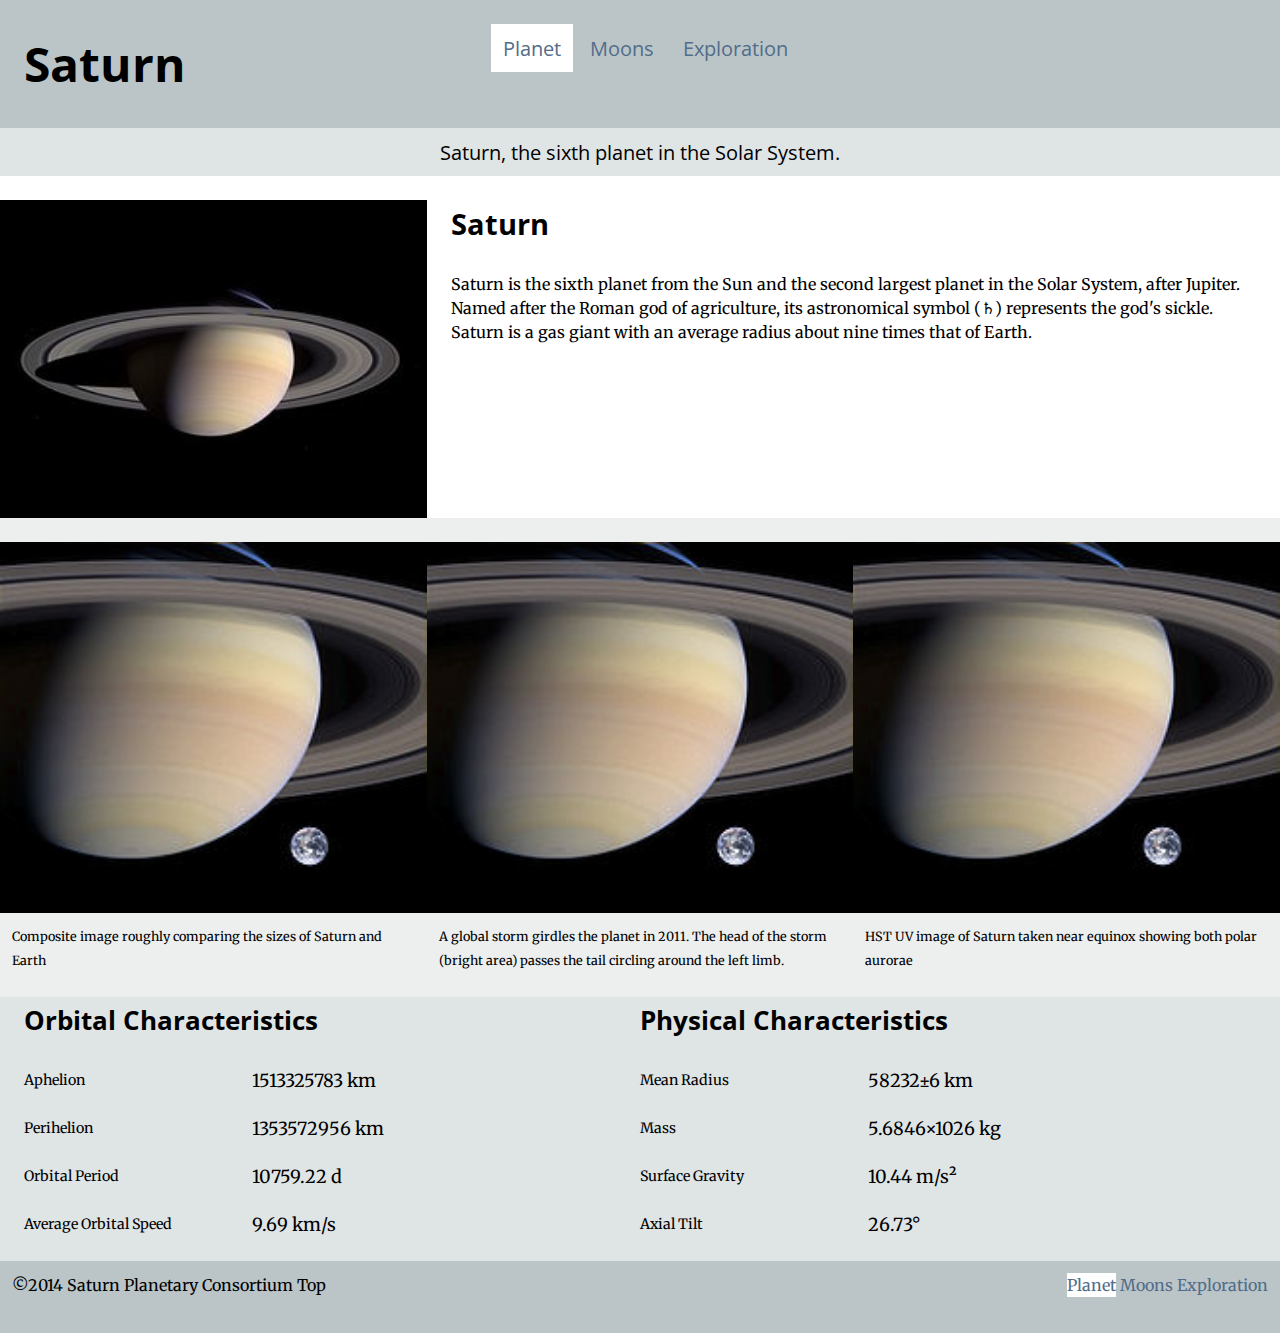
<file: index.html>
<!DOCTYPE html>
<html lang="en-ca">
<head>
    <meta charset="utf-8">
    <title>Saturn</title>
    <meta name="viewport" content="width=device-width,initial-scale=1">
    <link href="http://fonts.googleapis.com/css?family=Open+Sans:400,700|Merriweather:400,400italic,700" rel="stylesheet">
    <link href="css/main.css" rel="stylesheet">
    <link href="css/grid.css" rel="stylesheet">
<link href="css/typography.css" rel="stylesheet">
</head>
<body>
    
<ul class="skip-links">
    <li><a href="#nav">Jump to navigation</a></li>
    <li><a href="#main">Jump to main content</a></li>
</ul>
    
    <header role="banner" id="top" class="masthead">
        <div class="grid">
            <div class="unit unit-xs-1 unit-s-1 unit-m-1-3 unit-l-1-3">
                <h1 class="header island">Saturn</h1>
            </div>
            <div class="unit unit-xs-1 unit-s-1 unit-m-2-3 unit-l-2-3">
                <nav role="navigation" id="nav" class="island">
                    <ul class="nav giga brand-family">
                        <li><a class="island-half nav-current" href="index.html">Planet</a></li>
                        <li><a class="island-half" href="moons.html">Moons</a></li>
                        <li><a class="island-half" href="exploration.html">Exploration</a></li>
                    </ul>
                </nav>
            </div>
        </div>
    </header>
    
<main role="main" id="main">
    <div class="intro giga island-half push">
    <p class="push-none brand-family">Saturn, the sixth planet in the Solar System.</p>
    </div>
    
    <div class="grid">
        <div class="unit unit-xs-1 unit-s-1 unit-m-1-2 unit-l-1-3">
            <img src="images/saturn.jpg" alt="Saturn">
        </div>
        <div class="unit unit-xs-1 unit-s-1 unit-m-1-2 unit-l-2-3 gutter">
            <h2 class="exa">Saturn</h2>
        
            <p>Saturn is the sixth planet from the Sun and the second largest planet in the Solar System, after Jupiter. Named after the Roman god of agriculture, its astronomical symbol (♄) represents the god's sickle. Saturn is a gas giant with an average radius about nine times that of Earth.</p>
        </div>
        
        
        <div class="grid pictures pad-top">
            <div class="unit unit-xs-1 unit-s-1 unit-m-1-3">
                <img src="images/saturn1.jpg" alt="Saturn">
                <p class="micro gutter-half pad-top-half">Composite image roughly comparing the sizes of Saturn and Earth</p></p>
            </div>
            <div class="unit unit-s-1-2 unit-m-1-3">
                <img src="images/saturn1.jpg" alt="Saturn">
                <p class="micro gutter-half pad-top-half">A global storm girdles the planet in 2011. The head of the storm (bright area) passes the tail circling around the left limb. </p>
            </div>
            <div class="unit unit-s-1-2 unit-m-1-3">
                <img src="images/saturn1.jpg" alt="Saturn">
                <p class="micro gutter-half pad-top-half">HST UV image of Saturn taken near equinox showing both polar aurorae</p>
            </div>
        </div>
    </div>
        
    <div class="grid characteristics gutter">
        <div class="unit unit-s-1 unit-m-1-2 unit-l-1-2">
            <h2>Orbital Characteristics</h2>
            <dl class="data">
                <dt class="milli">Aphelion</dt>
                <dd class="mega">1513325783 km</dd>
                <dt class="milli">Perihelion</dt>
                <dd class="mega">1353572956 km</dd>
                <dt class="milli">Orbital Period</dt>
                <dd class="mega">10759.22 d</dd>
                <dt class="milli">Average Orbital Speed</dt>
                <dd class="mega">9.69 km/s</dd>
            </dl>
        </div>
        <div class="unit unit-m-1-2 unit-l-1-2">
            <h2>Physical Characteristics</h2>
            <dl class="data">
                <dt class="milli">Mean Radius</dt>
                <dd class="mega">
                    <data>58232±6 km</data>
                </dd>
                <dt class="milli">Mass</dt>
                <dd class="mega">
                    <data>5.6846×1026 kg</data>
                </dd>
                <dt class="milli">Surface Gravity</dt>
                <dd class="mega">
                    <data>10.44 m/s²</data>
                </dd>
                <dt class="milli">Axial Tilt</dt>
                <dd class="mega">
                    <data>26.73°</data>
                </dd>
            </dl>
        </div>
    </div>
</main>
    
<footer>
    <div class="grid masthead">
        <div role="contentinfo" class="unit unit-xs-1 unit-s-1 unit-m-1-2 unit-l-1-3 island-half">
            <p class="push-none">©2014 Saturn Planetary Consortium <a href="#top">Top</a></p>
        </div>
        <div class="unit unit-xs-1 unit-s-1 unit-m-1-2 unit-l-2-3 island-half">
            <nav>
                <ul class="nav navfooter kilo">
                    <li><a class="nav-current" href="index.html">Planet</a></li>
                    <li><a href="moons.html">Moons</a></li>
                    <li><a  href="exploration.html">Exploration</a></li>
                </ul>
            </nav>
        </div>
    </div>
</footer>

</body>
</html>
</file>
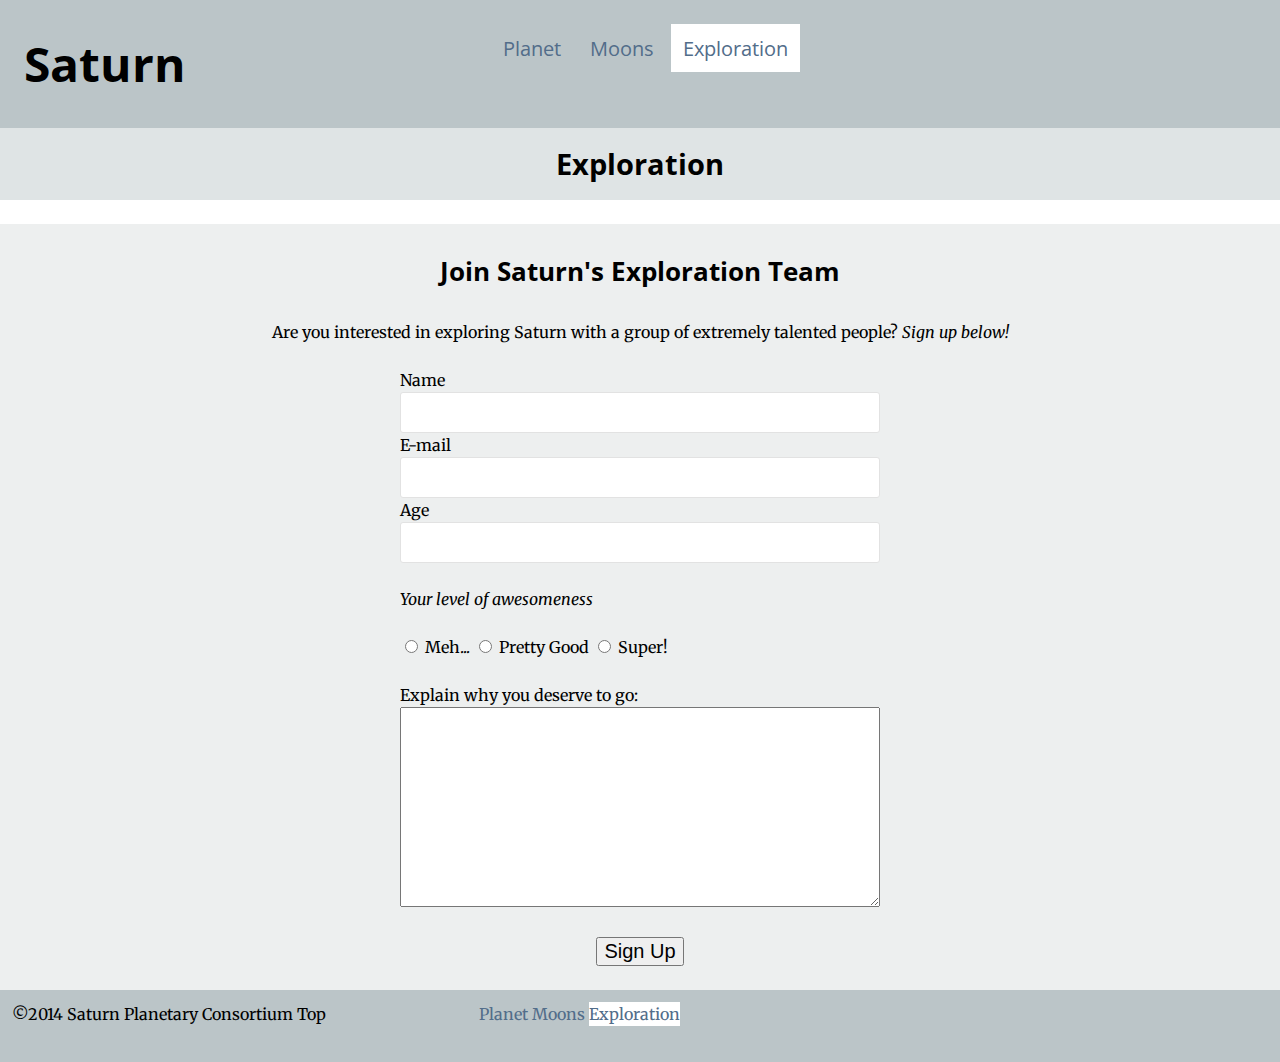
<file: exploration.html>
<!DOCTYPE html>
<html lang="en-ca">
<head>
    <meta charset="utf-8">
    <title>Saturn</title>
    <meta name="viewport" content="width=device-width,initial-scale=1">
    <link href="http://fonts.googleapis.com/css?family=Open+Sans:400,700|Merriweather:400,400italic,700" rel="stylesheet">
    <link href="css/main.css" rel="stylesheet">
    <link href="css/grid.css" rel="stylesheet">
    <link href="css/typography.css" rel="stylesheet">
</head>
<body>

<ul class="skip-links">
    <li><a href="#nav">Jump to navigation</a></li>
    <li><a href="#main">Jump to main content</a></li>
</ul>
    
    <header role="banner" id="top" class="masthead">
        <div class="grid">
            <div class="unit unit-xs-1 unit-s-1 unit-m-1-3 unit-l-1-3">
                <h1 class="header island">Saturn</h1>
            </div>
            <div class="unit unit-xs-1 unit-s-1 unit-m-2-3 unit-l-2-3">
                <nav role="navigation" id="nav" class="island">
                    <ul class="nav giga brand-family">
                        <li><a class="island-half" href="index.html">Planet</a></li>
                        <li><a class="island-half" href="moons.html">Moons</a></li>
                        <li><a class="island-half nav-current" href="exploration.html">Exploration</a></li>
                    </ul>
                </nav>
            </div>
        </div>
    </header>

<main role="main" id="main">    
    <div class="intro island-half push">
        <h1 class="push-none">Exploration</h1>
    </div>
    
    <div class="grey island">
        <h2 class="subhead">Join Saturn's Exploration Team</h2>
        
        <p class="subhead">Are you interested in exploring Saturn with a group of extremely talented people? <i>Sign up below!</i></p>
    
        <form action="thanks.html" method="post">
    
        <div>
            <label for="name">Name</label>
            <input type="text" id="name">
        </div>
            
        <div>
            <label for="email">E-mail</label>
            <input type="email" id="email">
        </div>
            
        <div>
            <label for="age">Age</label>
            <input type="number" id="age">
        </div>
            
        <div>
            <p class="pad-top"><i>Your level of awesomeness</i></p>
            <span class="radio">
                <input type="radio" id="meh" name="meh">
                <label for="meh">Meh...</label>
            </span>
            <span class="radio">
                <input type="radio" id="pretty-good" name="pretty-good">
                <label for="pretty-good">Pretty Good</label>
            </span>
            <span class="radio">
                <input type="radio" id="super" name="super">
                <label for="super">Super!</label>
            </span>
        </div>
        
        <div class="pad-top pad-bottom">
            <label for="explain">Explain why you deserve to go:</label>
            <textarea id="explain"></textarea>
        </div>
            
        <div class="button">
            <button>Sign Up</button>
        </div>

    </div>
    
</main>
    
<footer>
    <div class="grid masthead">
        <div role="contentinfo" class="unit unit-xs-1 unit-s-1 unit-m-1-2 unit-l-1-3 island-half">
            <p class="push-none">©2014 Saturn Planetary Consortium <a href="#top">Top</a></p>
        </div>
        <div class="unit unit-xs-1 unit-s-1 unit-m-1-2 unit-l-2-3 island-half">
            <nav>
                <ul class="nav navbottom kilo">
                    <li><a href="index.html">Planet</a></li>
                    <li><a href="moons.html">Moons</a></li>
                    <li><a class="nav-current" href="exploration.html">Exploration</a></li>
                </ul>
            </nav>
        </div>
    </div>
</footer>

</body>
</html>
</file>
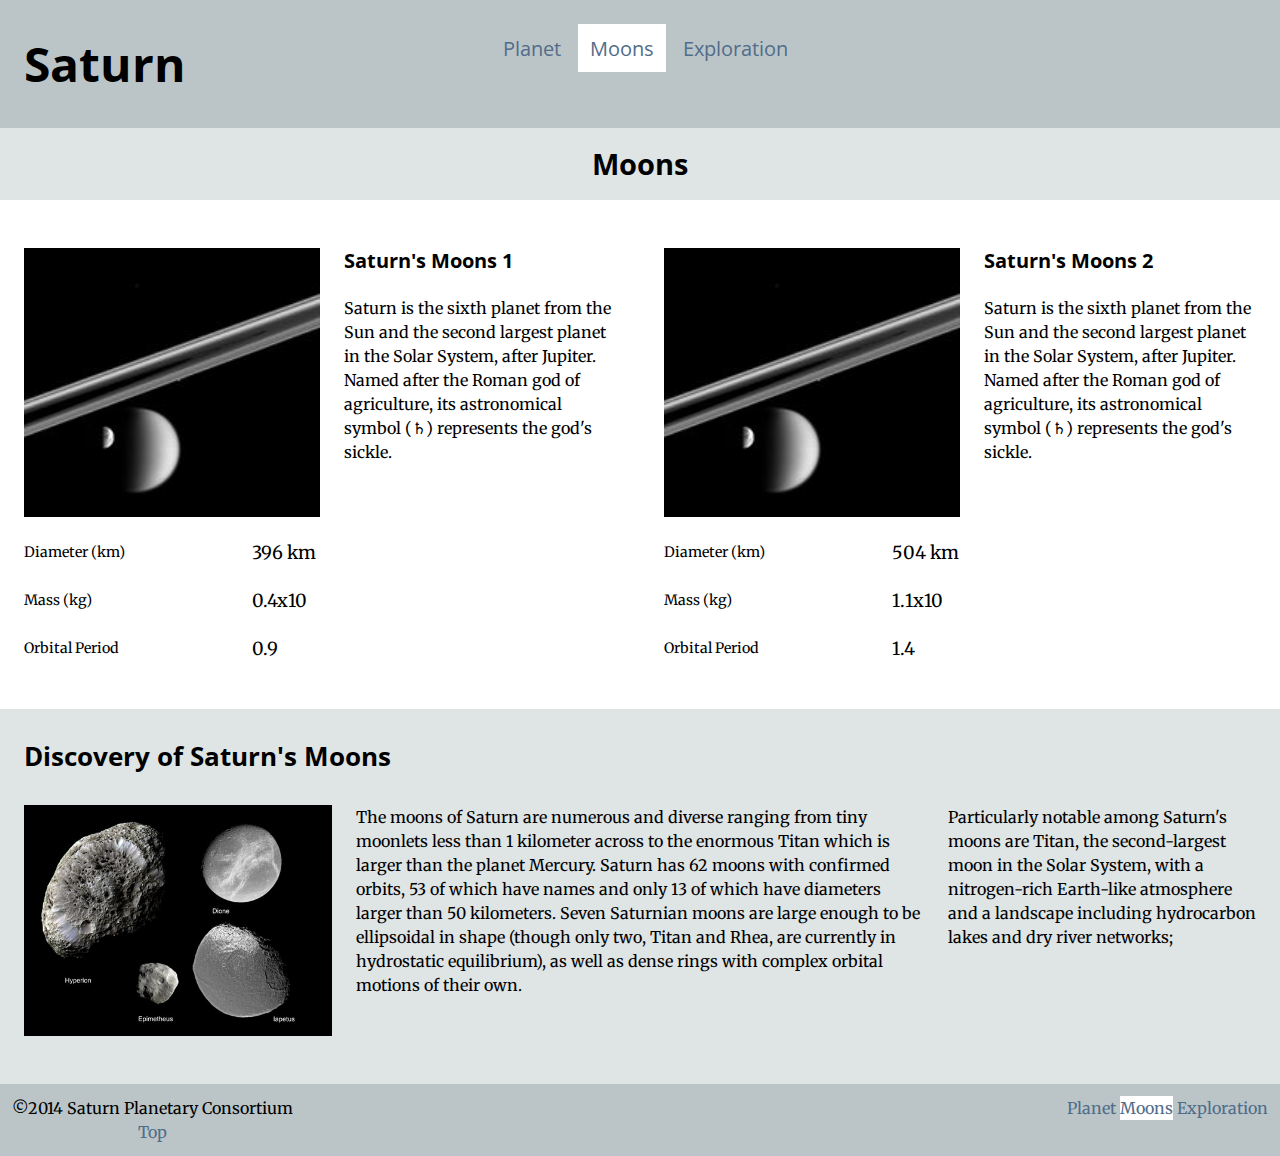
<file: moons.html>
<!DOCTYPE html>
<html lang="en-ca">
<head>
    <meta charset="utf-8">
    <title>Saturn</title>
    <meta name="viewport" content="width=device-width,initial-scale=1">
    <link href="http://fonts.googleapis.com/css?family=Open+Sans:400,700|Merriweather:400,400italic,700" rel="stylesheet">
    <link href="css/main.css" rel="stylesheet">
    <link href="css/grid.css" rel="stylesheet">
    <link href="css/typography.css" rel="stylesheet">
</head>
<body>

<ul class="skip-links">
    <li><a href="#nav">Jump to navigation</a></li>
    <li><a href="#main">Jump to main content</a></li>
</ul>
    
    <header role="banner" id="top" class="masthead">
        <div class="grid">
            <div class="unit unit-xs-1 unit-s-1 unit-m-1-3 unit-l-1-3">
                <h1 class="header island">Saturn</h1>
            </div>
            <div class="unit unit-xs-1 unit-s-1 unit-m-2-3 unit-l-2-3">
                <nav role="navigation" id="nav" class="island">
                    <ul class="nav giga  brand-family">
                        <li><a class="island-half" href="index.html">Planet</a></li>
                        <li><a class="island-half nav-current" href="moons.html">Moons</a></li>
                        <li><a class="island-half" href="exploration.html">Exploration</a></li>
                    </ul>
                </nav>
            </div>
        </div>
    </header>
    
<main role="main" id="main" >
    <div class="intro island-half push">
        <h1 class="push-none">Moons</h1>
    </div>
    
    <div class="grid">
        <div class="unit unit-m-1-2 island">
            <div class="grid">
                <div class="unit unit-xs-1 unit-l-1-2 pad-bottom">
                    <img src="images/moons1.jpg" alt="Saturn's Moons">
                </div>
                <div class="unit unit-xs-1 unit-l-1-2 caption">
                    <h2 class="giga">Saturn's Moons 1</h2>
                    <p>Saturn is the sixth planet from the Sun and the second largest planet in the Solar System, after Jupiter. Named after the Roman god of agriculture, its astronomical symbol (♄) represents the god's sickle.</p>
                </div>
            </div>
            <dl class="data">
                <dt class="milli">Diameter (km)</dt>
                <dd class="mega">396 km</dd>
                <dt class="milli">Mass (kg)</dt>
                <dd class="mega">0.4x10</dd>
                <dt class="milli">Orbital Period</dt>
                <dd class="mega">0.9</dd>
            </dl>
        </div>
        <div class="unit unit-m-1-2 island">
            <div class="grid">
                <div class="unit unit-xs-1 unit-l-1-2 pad-bottom">
                    <img src="images/moons1.jpg" alt="Saturn's Moons">
                </div>
                <div class="unit unit-xs-1 unit-l-1-2 caption">
                    <h2 class="giga" >Saturn's Moons 2</h2>
                    <p>Saturn is the sixth planet from the Sun and the second largest planet in the Solar System, after Jupiter. Named after the Roman god of agriculture, its astronomical symbol (♄) represents the god's sickle.</p>
                </div>
            </div>
            <dl class="data">
                <dt class="milli">Diameter (km)</dt>
                <dd class="mega">504 km</dd>
                <dt class="milli">Mass (kg)</dt>
                <dd class="mega">1.1x10</dd>
                <dt class="milli">Orbital Period</dt>
                <dd class="mega">1.4</dd>
            </dl>
        </div> 
    </div>
    
    <div class="discovery island">
        <h2>Discovery of Saturn's Moons</h2>
        <div class="grid">
            <div class="unit unit-xs-1 unit-s-1 unit-m-1 unit-l-1-4 pad-bottom">
                <img src="images/moons.jpg" alt="Saturn's Moons">
            </div>
            <div class="unit unit-xs-1 unit-s-1 unit-m-2-3 unit-l-1-2 para">
                <p>The moons of Saturn are numerous and diverse ranging from tiny moonlets less than 1 kilometer across to the enormous Titan which is larger than the planet Mercury. Saturn has 62 moons with confirmed orbits, 53 of which have names and only 13 of which have diameters larger than 50 kilometers. Seven Saturnian moons are large enough to be ellipsoidal in shape (though only two, Titan and Rhea, are currently in hydrostatic equilibrium), as well as dense rings with complex orbital motions of their own.</p>
            </div>
            <div class="unit unit-xs-1 unit-s-1 unit-m-1-3 unit-l-1-4">
                <p>Particularly notable among Saturn's moons are Titan, the second-largest moon in the Solar System, with a nitrogen-rich Earth-like atmosphere and a landscape including hydrocarbon lakes and dry river networks;</p>
            </div>
        </div>
    </div>
</main>
    
<footer>
    <div class="grid masthead">
        <div role="contentinfo" class="unit unit-xs-1 unit-s-1 unit-m-1-2 unit-l-1-3 island-half">
            <p class="push-none nav">©2014 Saturn Planetary Consortium <a href="#top">Top</a></p>
        </div>
        <div class="unit unit-xs-1 unit-s-1 unit-m-1-2 unit-l-2-3 island-half">
            <nav>
                <ul class="nav navfooter kilo">
                    <li><a href="index.html">Planet</a></li>
                    <li><a class="nav-current" href="moons.html">Moons</a></li>
                    <li><a href="exploration.html">Exploration</a></li>
                </ul>
            </nav>
        </div>
    </div>
</footer>
    
</body>
</html>
</file>
<file: css/main.css>
@-moz-viewport { width: device-width; scale: 1; }
@-ms-viewport { width: device-width; scale: 1; }
@-o-viewport { width: device-width; scale: 1; }
@-webkit-viewport { width: device-width; scale: 1; }
@viewport { width: device-width; scale: 1; }

html {
  margin: 0;
  padding: 0;
  box-sizing: border-box;

  -moz-text-size-adjust: 100%;
  -ms-text-size-adjust: 100%;
  -webkit-text-size-adjust: 100%;
  text-size-adjust: 100%;
}

@media only screen and (min-width: 60em) {
    
    html {
        font-size:110%;
    }
    
}

@media only screen and (min-width: 90em) {
    
    html {
        font-size:120%;
    }
    
}

@media only screen and (min-width: 120em) {
    
    html {
        font-size:130%;
    }
    
}

*, *:before, *:after {
  box-sizing: inherit;
}

body {
  margin: 0;
  padding: 0;
}

img {
  display: block;
  width: 100%;
}

.header {
    margin: 0;
    padding: 0;
    text-align: center;
    font-size: 3em;
}

a {
    color: black;
    text-decoration: none;
}

a:hover {
    color: white;
}

.subhead {
    text-align:center;
} 

a:focus {
    outline: 3px solid #000;
}

.skip-links {
    margin:0;
    padding:0;
    list-style-type: none;
}

.skip-links a {
    position: absolute;
    top: -3em;
    background-color: #000;
    color: #FFF;
    padding: 0.5e, 0.75em;
    font-weight: bold;
    text-align: none;
}

.skip-links a:focus {
    top: 0;
}

.intro {
   background-color: #dfe4e5;
    text-align:center;
}

.grey {
    background-color: #edefef;
}

.characteristics {
    background-color: #dfe4e5;
}

.pictures {
    background-color: #edefef;
}

.masthead {
    background-color: #bbc5c8;
    overflow: hidden;
}

.discovery {
    background-color: #dfe4e5;
}

a {
    color: black;
    text-decoration: none;
}

a:hover {
    color: white;
}

.nav {
    list-style: none;
}

.nav li {
    margin: 0;
}

.nav a,
.nav a:link,
.nav a:visited {
    display: block;
    color: #526d8a;
    text-decoration: none;
}

.nav a:hover,
.nav a:focus,
.nav a:active,
.nav .nav-current,
.nav .nav-current:link,
.nav .nav-current:visited {
    background-color: #fff;
    color: #526d8a;
}


.button {
    text-align: center;
}

label {
    display: block;
}

input + label {
    display: inline-block;
}

input[type="text"],
input[type="number"],
input[type="email"] { 
    border: 1px solid #e2e2e2;
    border-radius: 3px;
    font-size: 1.125em;
    font-family: serif;
    background-color: white;
    padding: 0.5em;
    width: 100%;
}

.radio {
    white-space: nowrap;
}


form {
    max-width: 30em;
    margin: 0 auto;
}

textarea {
    width:100%;
    height: 15em;
}

.awesomeness {
    margin: 0.5em;
    padding: 0;
}

button {
    font-size: 1.25em;
    text-align: center;
    
}
@media only screen and (min-width: 25em) {

    .nav li {
        display: inline-block;
        border: 0;
    }
    
    .nav {
        text-align: center;
    }

}

@media only screen and (min-width: 38em) {
    
    .header {
        float: left;
    }
    
    .nav {
        float: left;
    }
    
    .navfooter {
        float: right;
    }
    
}

@media only screen and (min-width: 60em) {
    
    .data dt {
        float: left;
        width: 16em;
        clear: left;
    }
    
    .data dd {
        float: left;
    }
    
    .caption {
        padding-left: 1.5rem;
    }
    
    .para {
        padding-left: 1.5em;
        padding-right: 1.5em;
    }
         
}
</file>
<file: css/grid.css>
.grid {
  margin: 0;
  padding: 0;
  letter-spacing: -0.31em;
  text-rendering: optimizespeed;
  display: -webkit-flex;
  -webkit-flex-flow: row wrap;
  display: -ms-flexbox;
  -ms-flex-flow: row wrap;
}

.grid-bottom {
  -webkit-align-items: flex-end;
  -ms-align-items: flex-end;
}

.grid-middle {
  -webkit-align-items: center;
  -ms-align-items: center;
}

.opera-only :-o-prefocus, .grid {
  word-spacing: -0.43em;
}


.unit {
  letter-spacing: normal;
  text-rendering: auto;
  vertical-align: top;
  word-spacing: normal;
  display: inline-block;
  visibility: visible;
}

.grid-bottom .unit {
  vertical-align: bottom;
}

.grid-middle .unit {
  vertical-align: middle;
}

.unit-xs-hidden {
  display: none;
  visibility: hidden;
}

.unit-xs-1 {
  display: block;
  visibility: visible;
  width: 100%;
}

.unit-offset-xs-0 {
  margin-left: 0;
}

.unit-xs-1-2 {
  width: 50.0000%;
}

.unit-offset-xs-1-2 {
  margin-left: 50.0000%;
}

.unit-xs-1-3 {
  width: 33.3333%;
}

.unit-offset-xs-1-3 {
  margin-left: 33.3333%;
}

.unit-xs-2-3 {
  width: 66.6667%;
}

.unit-offset-xs-2-3 {
  margin-left: 66.6667%;
}

.unit-xs-1-4 {
  width: 25.0000%;
}

.unit-offset-xs-1-4 {
  margin-left: 25.0000%;
}

.unit-xs-3-4 {
  width: 75.0000%;
}

.unit-offset-xs-3-4 {
  margin-left: 75.0000%;
}

.unit-xs-1-2,.unit-xs-1-3,.unit-xs-2-3,.unit-xs-1-4,.unit-xs-3-4 {
  display: inline-block;
  visibility: visible;
}

@media only screen and (min-width: 25em) {

.unit-s-hidden {
  display: none;
  visibility: hidden;
}

.unit-s-1 {
  display: block;
  visibility: visible;
  width: 100%;
}

.unit-offset-s-0 {
  margin-left: 0;
}

.unit-s-1-2 {
  width: 50.0000%;
}

.unit-offset-s-1-2 {
  margin-left: 50.0000%;
}

.unit-s-1-3 {
  width: 33.3333%;
}

.unit-offset-s-1-3 {
  margin-left: 33.3333%;
}

.unit-s-2-3 {
  width: 66.6667%;
}

.unit-offset-s-2-3 {
  margin-left: 66.6667%;
}

.unit-s-1-4 {
  width: 25.0000%;
}

.unit-offset-s-1-4 {
  margin-left: 25.0000%;
}

.unit-s-3-4 {
  width: 75.0000%;
}

.unit-offset-s-3-4 {
  margin-left: 75.0000%;
}

.unit-s-1-2,.unit-s-1-3,.unit-s-2-3,.unit-s-1-4,.unit-s-3-4 {
  display: inline-block;
  visibility: visible;
}

}

@media only screen and (min-width: 38em) {

.unit-m-hidden {
  display: none;
  visibility: hidden;
}

.unit-m-1 {
  display: block;
  visibility: visible;
  width: 100%;
}

.unit-offset-m-0 {
  margin-left: 0;
}

.unit-m-1-2 {
  width: 50.0000%;
}

.unit-offset-m-1-2 {
  margin-left: 50.0000%;
}

.unit-m-1-3 {
  width: 33.3333%;
}

.unit-offset-m-1-3 {
  margin-left: 33.3333%;
}

.unit-m-2-3 {
  width: 66.6667%;
}

.unit-offset-m-2-3 {
  margin-left: 66.6667%;
}

.unit-m-1-4 {
  width: 25.0000%;
}

.unit-offset-m-1-4 {
  margin-left: 25.0000%;
}

.unit-m-3-4 {
  width: 75.0000%;
}

.unit-offset-m-3-4 {
  margin-left: 75.0000%;
}

.unit-m-1-2,.unit-m-1-3,.unit-m-2-3,.unit-m-1-4,.unit-m-3-4 {
  display: inline-block;
  visibility: visible;
}

}

@media only screen and (min-width: 60em) {

.unit-l-hidden {
  display: none;
  visibility: hidden;
}

.unit-l-1 {
  display: block;
  visibility: visible;
  width: 100%;
}

.unit-offset-l-0 {
  margin-left: 0;
}

.unit-l-1-2 {
  width: 50.0000%;
}

.unit-offset-l-1-2 {
  margin-left: 50.0000%;
}

.unit-l-1-3 {
  width: 33.3333%;
}

.unit-offset-l-1-3 {
  margin-left: 33.3333%;
}

.unit-l-2-3 {
  width: 66.6667%;
}

.unit-offset-l-2-3 {
  margin-left: 66.6667%;
}

.unit-l-1-4 {
  width: 25.0000%;
}

.unit-offset-l-1-4 {
  margin-left: 25.0000%;
}

.unit-l-3-4 {
  width: 75.0000%;
}

.unit-offset-l-3-4 {
  margin-left: 75.0000%;
}

.unit-l-1-2,.unit-l-1-3,.unit-l-2-3,.unit-l-1-4,.unit-l-3-4 {
  display: inline-block;
  visibility: visible;
}

}
</file>
<file: css/typography.css>
html {
  font: normal 100%/1.5 "Merriweather",serif;
}

h1, h2, h3, h4, h5, h6,
p, ul, ol, dl, dd, figure,
blockquote, details, hr,
fieldset, pre, table {
  margin: 0 0 1.5rem;
}

.yotta {
  font-size: 2.2807rem;
  line-height: 1.3154;
}

.zetta {
  font-size: 2.0273rem;
  line-height: 1.4798;
}

h1, .exa {
  font-size: 1.8020rem;
  line-height: 1.6648;
}

h2, .peta {
  font-size: 1.6018rem;
  line-height: 1.8729;
}

h3, .tera {
  font-size: 1.4238rem;
  line-height: 1.0535;
}

h4, .giga {
  font-size: 1.2656rem;
  line-height: 1.1852;
}

h5, .mega {
  font-size: 1.1250rem;
  line-height: 1.3333;
}

h6, .kilo {
  font-size: 1.0000rem;
  line-height: 1.5000;
}

small, .milli {
  font-size: 0.8889rem;
  line-height: 1.6875;
}

.micro {
  font-size: 0.7901rem;
  line-height: 1.8984;
}

sub,
sup {
  font-size: 75%;
  line-height: 1px;
  position: relative;
  vertical-align: baseline;
}

sup {
  top: -0.5em;
}

sub {
  bottom: -0.25em;
}

.push {
  margin-bottom: 1.5rem;
}

.push-none, .push-0 {
  margin-bottom: 0;
}

.push-double, .push-2 {
  margin-bottom: 3.0000rem;
}

.push-half, .push-1-2 {
  margin-bottom: 0.7500rem;
}

.pad-top, .pad-t {
  padding-top: 1.5rem;
}

.pad-bottom, .pad-b {
  padding-bottom: 1.5rem;
}

.pad-top-double, .pad-t-2 {
  padding-top: 3.0000rem;
}

.pad-bottom-double, .pad-b-2 {
  padding-bottom: 3.0000rem;
}

.pad-top-half, .pad-t-1-2 {
  padding-top: 0.7500rem;
}

.pad-bottom-half, .pad-b-1-2 {
  padding-bottom: 0.7500rem;
}

.island {
  padding: 1.5rem;
}

.island-half, .island-1-2 {
  padding: 0.7500rem;
}

.island-double, .island-2 {
  padding: 3.0000rem;
}

.gutter {
  padding-left: 1.5rem;
  padding-right: 1.5rem;
}

.gutter-half, .gutter-1-2 {
  padding-left: 0.7500rem;
  padding-right: 0.7500rem;
}

.gutter-double, .gutter-2 {
  padding-left: 3.0000rem;
  padding-right: 3.0000rem;
}

h1, h2, h3, h4, h5, h6,
.brand-family {
    font-family: "Open Sans" ,sans-serif;
}
</file>
